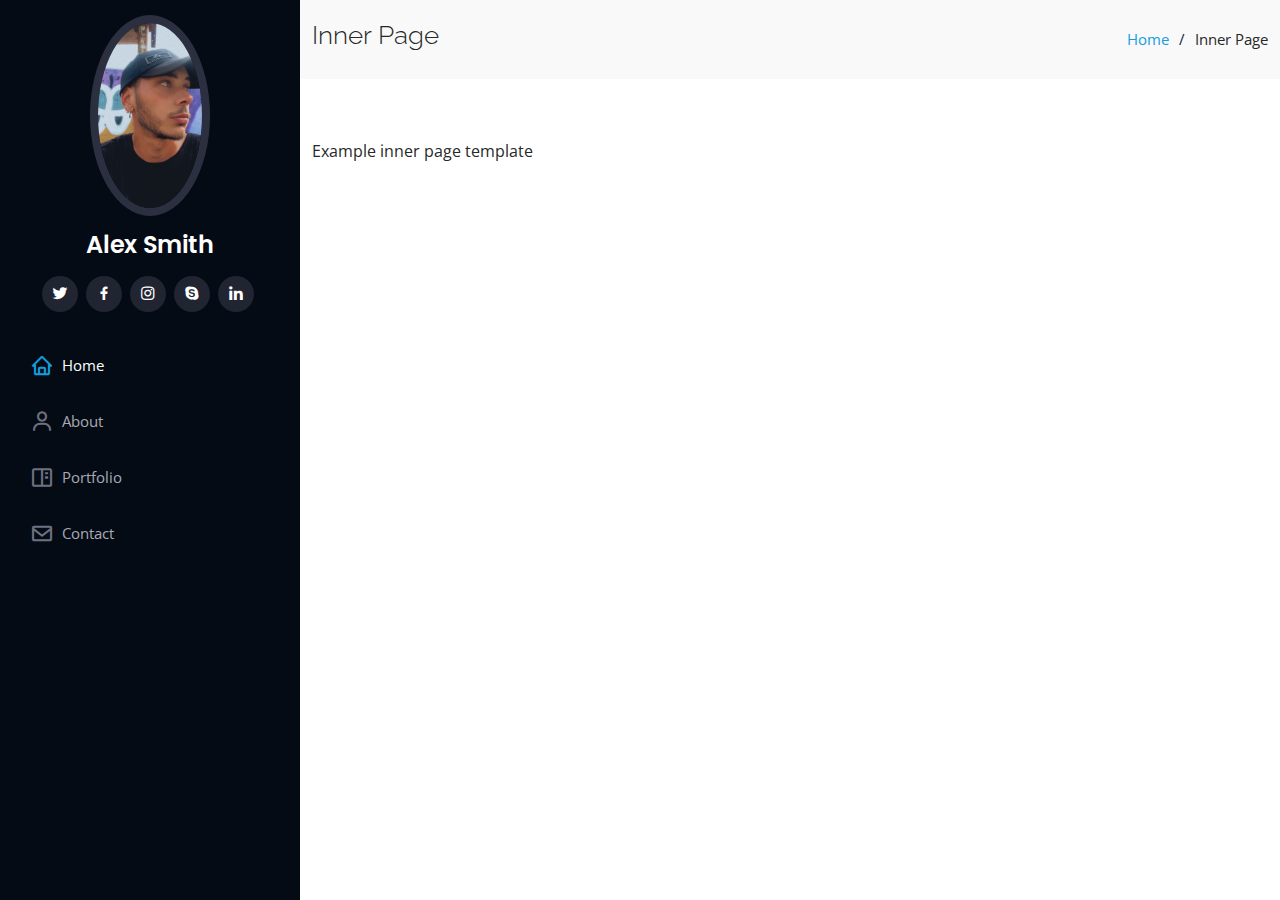
<file: inner-page.html>
<!DOCTYPE html>
<html lang="en">

<head>
  <meta charset="utf-8">
  <meta content="width=device-width, initial-scale=1.0" name="viewport">

  <meta content="" name="description">
  <meta content="" name="keywords">

  <!-- Favicons -->
  <link href="assets/img/favicon.png" rel="icon">
  <link href="assets/img/apple-touch-icon.png" rel="apple-touch-icon">

  <!-- Google Fonts -->
  <link href="https://fonts.googleapis.com/css?family=Open+Sans:300,300i,400,400i,600,600i,700,700i|Raleway:300,300i,400,400i,500,500i,600,600i,700,700i|Poppins:300,300i,400,400i,500,500i,600,600i,700,700i" rel="stylesheet">

  <!-- Vendor CSS Files -->
  <link href="assets/vendor/aos/aos.css" rel="stylesheet">
  <link href="assets/vendor/bootstrap/css/bootstrap.min.css" rel="stylesheet">
  <link href="assets/vendor/bootstrap-icons/bootstrap-icons.css" rel="stylesheet">
  <link href="assets/vendor/boxicons/css/boxicons.min.css" rel="stylesheet">
  <link href="assets/vendor/glightbox/css/glightbox.min.css" rel="stylesheet">
  <link href="assets/vendor/swiper/swiper-bundle.min.css" rel="stylesheet">

  <!-- Template Main CSS File -->
  <link href="assets/css/style.css" rel="stylesheet">

  <!-- =======================================================
  * Template Name: iPortfolio - v3.1.0
  * Template URL: https://bootstrapmade.com/iportfolio-bootstrap-portfolio-websites-template/
  * Author: BootstrapMade.com
  * License: https://bootstrapmade.com/license/
  ======================================================== -->
</head>

<body>

  <!-- ======= Mobile nav toggle button ======= -->
  <i class="bi bi-list mobile-nav-toggle d-xl-none"></i>

  <!-- ======= Header ======= -->
  <header id="header">
    <div class="d-flex flex-column">

      <div class="profile">
        <img src="./profile.jpeg" alt="" class="img-fluid rounded-circle">
        <h1 class="text-light"><a href="index.html">Alex Smith</a></h1>
        <div class="social-links mt-3 text-center">
          <a href="#" class="twitter"><i class="bx bxl-twitter"></i></a>
          <a href="#" class="facebook"><i class="bx bxl-facebook"></i></a>
          <a href="#" class="instagram"><i class="bx bxl-instagram"></i></a>
          <a href="#" class="google-plus"><i class="bx bxl-skype"></i></a>
          <a href="#" class="linkedin"><i class="bx bxl-linkedin"></i></a>
        </div>
      </div>

      <nav id="navbar" class="nav-menu navbar">
        <ul>
          <li><a href="#hero" class="nav-link scrollto active"><i class="bx bx-home"></i> <span>Home</span></a></li>
          <li><a href="#about" class="nav-link scrollto"><i class="bx bx-user"></i> <span>About</span></a></li>
          <li><a href="#portfolio" class="nav-link scrollto"><i class="bx bx-book-content"></i> <span>Portfolio</span></a></li>
          <li><a href="#contact" class="nav-link scrollto"><i class="bx bx-envelope"></i> <span>Contact</span></a></li>
        </ul>
      </nav><!-- .nav-menu -->
    </div>
  </header><!-- End Header -->

  <main id="main">

    <!-- ======= Breadcrumbs ======= -->
    <section class="breadcrumbs">
      <div class="container">

        <div class="d-flex justify-content-between align-items-center">
          <h2>Inner Page</h2>
          <ol>
            <li><a href="index.html">Home</a></li>
            <li>Inner Page</li>
          </ol>
        </div>

      </div>
    </section><!-- End Breadcrumbs -->

    <section class="inner-page">
      <div class="container">
        <p>
          Example inner page template
        </p>
      </div>
    </section>

  </main><!-- End #main -->



  <a href="#" class="back-to-top d-flex align-items-center justify-content-center"><i class="bi bi-arrow-up-short"></i></a>

  <!-- Vendor JS Files -->
  <script src="assets/vendor/aos/aos.js"></script>
  <script src="assets/vendor/bootstrap/js/bootstrap.bundle.min.js"></script>
  <script src="assets/vendor/glightbox/js/glightbox.min.js"></script>
  <script src="assets/vendor/isotope-layout/isotope.pkgd.min.js"></script>
  <script src="assets/vendor/php-email-form/validate.js"></script>
  <script src="assets/vendor/purecounter/purecounter.js"></script>
  <script src="assets/vendor/swiper/swiper-bundle.min.js"></script>
  <script src="assets/vendor/typed.js/typed.min.js"></script>
  <script src="assets/vendor/waypoints/noframework.waypoints.js"></script>

  <!-- Template Main JS File -->
  <script src="assets/js/main.js"></script>

</body>

</html>
</file>
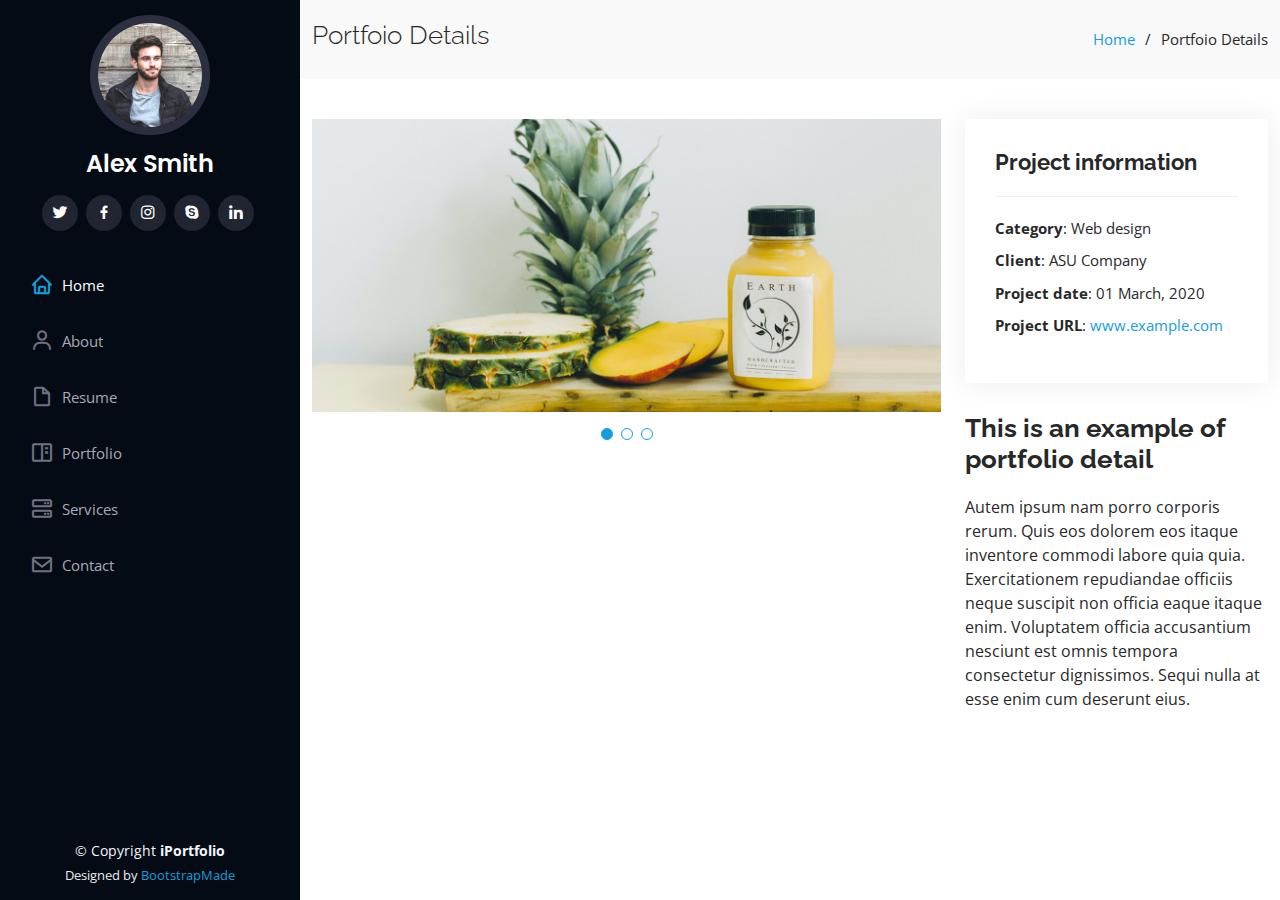
<file: portfolio-details.html>
<!DOCTYPE html>
<html lang="en">

<head>
  <meta charset="utf-8">
  <meta content="width=device-width, initial-scale=1.0" name="viewport">

  <title>Portfolio Details - iPortfolio Bootstrap Template</title>
  <meta content="" name="description">
  <meta content="" name="keywords">

  <!-- Favicons -->
  <link href="assets/img/favicon.png" rel="icon">
  <link href="assets/img/apple-touch-icon.png" rel="apple-touch-icon">

  <!-- Google Fonts -->
  <link href="https://fonts.googleapis.com/css?family=Open+Sans:300,300i,400,400i,600,600i,700,700i|Raleway:300,300i,400,400i,500,500i,600,600i,700,700i|Poppins:300,300i,400,400i,500,500i,600,600i,700,700i" rel="stylesheet">

  <!-- Vendor CSS Files -->
  <link href="assets/vendor/aos/aos.css" rel="stylesheet">
  <link href="assets/vendor/bootstrap/css/bootstrap.min.css" rel="stylesheet">
  <link href="assets/vendor/bootstrap-icons/bootstrap-icons.css" rel="stylesheet">
  <link href="assets/vendor/boxicons/css/boxicons.min.css" rel="stylesheet">
  <link href="assets/vendor/glightbox/css/glightbox.min.css" rel="stylesheet">
  <link href="assets/vendor/swiper/swiper-bundle.min.css" rel="stylesheet">

  <!-- Template Main CSS File -->
  <link href="assets/css/style.css" rel="stylesheet">

  <!-- =======================================================
  * Template Name: iPortfolio - v3.1.0
  * Template URL: https://bootstrapmade.com/iportfolio-bootstrap-portfolio-websites-template/
  * Author: BootstrapMade.com
  * License: https://bootstrapmade.com/license/
  ======================================================== -->
</head>

<body>

  <!-- ======= Mobile nav toggle button ======= -->
  <i class="bi bi-list mobile-nav-toggle d-xl-none"></i>

  <!-- ======= Header ======= -->
  <header id="header">
    <div class="d-flex flex-column">

      <div class="profile">
        <img src="assets/img/profile-img.jpg" alt="" class="img-fluid rounded-circle">
        <h1 class="text-light"><a href="index.html">Alex Smith</a></h1>
        <div class="social-links mt-3 text-center">
          <a href="#" class="twitter"><i class="bx bxl-twitter"></i></a>
          <a href="#" class="facebook"><i class="bx bxl-facebook"></i></a>
          <a href="#" class="instagram"><i class="bx bxl-instagram"></i></a>
          <a href="#" class="google-plus"><i class="bx bxl-skype"></i></a>
          <a href="#" class="linkedin"><i class="bx bxl-linkedin"></i></a>
        </div>
      </div>

      <nav id="navbar" class="nav-menu navbar">
        <ul>
          <li><a href="#hero" class="nav-link scrollto active"><i class="bx bx-home"></i> <span>Home</span></a></li>
          <li><a href="#about" class="nav-link scrollto"><i class="bx bx-user"></i> <span>About</span></a></li>
          <li><a href="#resume" class="nav-link scrollto"><i class="bx bx-file-blank"></i> <span>Resume</span></a></li>
          <li><a href="#portfolio" class="nav-link scrollto"><i class="bx bx-book-content"></i> <span>Portfolio</span></a></li>
          <li><a href="#services" class="nav-link scrollto"><i class="bx bx-server"></i> <span>Services</span></a></li>
          <li><a href="#contact" class="nav-link scrollto"><i class="bx bx-envelope"></i> <span>Contact</span></a></li>
        </ul>
      </nav><!-- .nav-menu -->
    </div>
  </header><!-- End Header -->

  <main id="main">

    <!-- ======= Breadcrumbs ======= -->
    <section id="breadcrumbs" class="breadcrumbs">
      <div class="container">

        <div class="d-flex justify-content-between align-items-center">
          <h2>Portfoio Details</h2>
          <ol>
            <li><a href="index.html">Home</a></li>
            <li>Portfoio Details</li>
          </ol>
        </div>

      </div>
    </section><!-- End Breadcrumbs -->

    <!-- ======= Portfolio Details Section ======= -->
    <section id="portfolio-details" class="portfolio-details">
      <div class="container">

        <div class="row gy-4">

          <div class="col-lg-8">
            <div class="portfolio-details-slider swiper-container">
              <div class="swiper-wrapper align-items-center">

                <div class="swiper-slide">
                  <img src="assets/img/portfolio/portfolio-details-1.jpg" alt="">
                </div>

                <div class="swiper-slide">
                  <img src="assets/img/portfolio/portfolio-details-2.jpg" alt="">
                </div>

                <div class="swiper-slide">
                  <img src="assets/img/portfolio/portfolio-details-3.jpg" alt="">
                </div>

              </div>
              <div class="swiper-pagination"></div>
            </div>
          </div>

          <div class="col-lg-4">
            <div class="portfolio-info">
              <h3>Project information</h3>
              <ul>
                <li><strong>Category</strong>: Web design</li>
                <li><strong>Client</strong>: ASU Company</li>
                <li><strong>Project date</strong>: 01 March, 2020</li>
                <li><strong>Project URL</strong>: <a href="#">www.example.com</a></li>
              </ul>
            </div>
            <div class="portfolio-description">
              <h2>This is an example of portfolio detail</h2>
              <p>
                Autem ipsum nam porro corporis rerum. Quis eos dolorem eos itaque inventore commodi labore quia quia. Exercitationem repudiandae officiis neque suscipit non officia eaque itaque enim. Voluptatem officia accusantium nesciunt est omnis tempora consectetur dignissimos. Sequi nulla at esse enim cum deserunt eius.
              </p>
            </div>
          </div>

        </div>

      </div>
    </section><!-- End Portfolio Details Section -->

  </main><!-- End #main -->

  <!-- ======= Footer ======= -->
  <footer id="footer">
    <div class="container">
      <div class="copyright">
        &copy; Copyright <strong><span>iPortfolio</span></strong>
      </div>
      <div class="credits">
        <!-- All the links in the footer should remain intact. -->
        <!-- You can delete the links only if you purchased the pro version. -->
        <!-- Licensing information: https://bootstrapmade.com/license/ -->
        <!-- Purchase the pro version with working PHP/AJAX contact form: https://bootstrapmade.com/iportfolio-bootstrap-portfolio-websites-template/ -->
        Designed by <a href="https://bootstrapmade.com/">BootstrapMade</a>
      </div>
    </div>
  </footer><!-- End  Footer -->

  <a href="#" class="back-to-top d-flex align-items-center justify-content-center"><i class="bi bi-arrow-up-short"></i></a>

  <!-- Vendor JS Files -->
  <script src="assets/vendor/aos/aos.js"></script>
  <script src="assets/vendor/bootstrap/js/bootstrap.bundle.min.js"></script>
  <script src="assets/vendor/glightbox/js/glightbox.min.js"></script>
  <script src="assets/vendor/isotope-layout/isotope.pkgd.min.js"></script>
  <script src="assets/vendor/php-email-form/validate.js"></script>
  <script src="assets/vendor/purecounter/purecounter.js"></script>
  <script src="assets/vendor/swiper/swiper-bundle.min.js"></script>
  <script src="assets/vendor/typed.js/typed.min.js"></script>
  <script src="assets/vendor/waypoints/noframework.waypoints.js"></script>

  <!-- Template Main JS File -->
  <script src="assets/js/main.js"></script>

</body>

</html>
</file>
<file: assets/css/style.css>
/**
* Template Name: iPortfolio - v3.1.0
* Template URL: https://bootstrapmade.com/iportfolio-bootstrap-portfolio-websites-template/
* Author: BootstrapMade.com
* License: https://bootstrapmade.com/license/
*/

/*--------------------------------------------------------------
# General
--------------------------------------------------------------*/
body {
  font-family: "Open Sans", sans-serif;
  color: #272829;
}

a {
  color: #149ddd;
  text-decoration: none;
}

a:hover {
  color: #37b3ed;
  text-decoration: none;
}

h1, h2, h3, h4, h5, h6 {
  font-family: "Raleway", sans-serif;
}

/*--------------------------------------------------------------
# Back to top button
--------------------------------------------------------------*/
.back-to-top {
  position: fixed;
  visibility: hidden;
  opacity: 0;
  right: 15px;
  bottom: 15px;
  z-index: 996;
  background: #149ddd;
  width: 40px;
  height: 40px;
  border-radius: 50px;
  transition: all 0.4s;
}

.back-to-top i {
  font-size: 28px;
  color: #fff;
  line-height: 0;
}

.back-to-top:hover {
  background: #2eafec;
  color: #fff;
}

.back-to-top.active {
  visibility: visible;
  opacity: 1;
}

/*--------------------------------------------------------------
# Header
--------------------------------------------------------------*/
#header {
  position: fixed;
  top: 0;
  left: 0;
  bottom: 0;
  width: 300px;
  transition: all ease-in-out 0.5s;
  z-index: 9997;
  transition: all 0.5s;
  padding: 0 15px;
  background: #040b14;
  overflow-y: auto;
}

#header .profile img {
  margin: 15px auto;
  display: block;
  width: 120px;
  border: 8px solid #2c2f3f;
}

#header .profile h1 {
  font-size: 24px;
  margin: 0;
  padding: 0;
  font-weight: 600;
  -moz-text-align-last: center;
  text-align-last: center;
  font-family: "Poppins", sans-serif;
}

#header .profile h1 a, #header .profile h1 a:hover {
  color: #fff;
  text-decoration: none;
}

#header .profile .social-links a {
  font-size: 18px;
  display: inline-block;
  background: #212431;
  color: #fff;
  line-height: 1;
  padding: 8px 0;
  margin-right: 4px;
  border-radius: 50%;
  text-align: center;
  width: 36px;
  height: 36px;
  transition: 0.3s;
}

#header .profile .social-links a:hover {
  background: #149ddd;
  color: #fff;
  text-decoration: none;
}

#main {
  margin-left: 300px;
}

@media (max-width: 1199px) {
  #header {
    left: -300px;
  }
  #main {
    margin-left: 0;
  }
}

/*--------------------------------------------------------------
# Navigation Menu
--------------------------------------------------------------*/
/* Desktop Navigation */
.nav-menu {
  padding: 30px 0 0 0;
}

.nav-menu * {
  margin: 0;
  padding: 0;
  list-style: none;
}

.nav-menu > ul > li {
  position: relative;
  white-space: nowrap;
}

.nav-menu a {
  display: flex;
  align-items: center;
  color: #a8a9b4;
  padding: 12px 15px;
  margin-bottom: 8px;
  transition: 0.3s;
  font-size: 15px;
}

.nav-menu a i {
  font-size: 24px;
  padding-right: 8px;
  color: #6f7180;
}

.nav-menu a:hover, .nav-menu .active, .nav-menu li:hover > a {
  text-decoration: none;
  color: #fff;
}

.nav-menu a:hover i, .nav-menu .active i, .nav-menu li:hover > a i {
  color: #149ddd;
}

/* Mobile Navigation */
.mobile-nav-toggle {
  position: fixed;
  right: 15px;
  top: 15px;
  z-index: 9998;
  border: 0;
  font-size: 24px;
  transition: all 0.4s;
  outline: none !important;
  background-color: #149ddd;
  color: #fff;
  width: 40px;
  height: 40px;
  display: inline-flex;
  align-items: center;
  justify-content: center;
  line-height: 0;
  border-radius: 50px;
  cursor: pointer;
}

.mobile-nav-active {
  overflow: hidden;
}

.mobile-nav-active #header {
  left: 0;
}

/*--------------------------------------------------------------
# Hero Section
--------------------------------------------------------------*/
#hero {
  width: 100%;
  height: 100vh;
  background-color:black;
  background-size: cover;
}

#hero:before {
  content: "";
  background: rgba(5, 13, 24, 0.3);
  position: absolute;
  bottom: 0;
  top: 0;
  left: 0;
  right: 0;
  z-index: 1;
}

#hero .hero-container {
  position: relative;
  z-index: 2;
  min-width: 300px;
}

#hero h1 {
  margin: 0 0 10px 0;
  font-size: 64px;
  font-weight: 700;
  line-height: 56px;
  color: #fff;
}

#hero p {
  color: #fff;
  margin-bottom: 50px;
  font-size: 26px;
  font-family: "Poppins", sans-serif;
}

#hero p span {
  color: #fff;
  padding-bottom: 4px;
  letter-spacing: 1px;
  border-bottom: 3px solid #149ddd;
}

@media (min-width: 1024px) {
  #hero {
    background-attachment: fixed;
  }
}

@media (max-width: 768px) {
  #hero h1 {
    font-size: 28px;
    line-height: 36px;
  }
  #hero h2 {
    font-size: 18px;
    line-height: 24px;
    margin-bottom: 30px;
  }
}

/*--------------------------------------------------------------
# Sections General
--------------------------------------------------------------*/
section {
  padding: 60px 0;
  overflow: hidden;
}

.section-bg {
  background: #f5f8fd;
}

.section-title {
  padding-bottom: 30px;
}

.section-title h2 {
  font-size: 32px;
  font-weight: bold;
  margin-bottom: 20px;
  padding-bottom: 20px;
  position: relative;
  color: #173b6c;
}

.section-title h2::after {
  content: '';
  position: absolute;
  display: block;
  width: 50px;
  height: 3px;
  background: #149ddd;
  bottom: 0;
  left: 0;
}

.section-title p {
  margin-bottom: 0;
}

/*--------------------------------------------------------------
# About
--------------------------------------------------------------*/
.about .content h3 {
  font-weight: 700;
  font-size: 26px;
  color: #173b6c;
}

.about .content ul {
  list-style: none;
  padding: 0;
}

.about .content ul li {
  margin-bottom: 20px;
  display: flex;
  align-items: center;
}

.about .content ul strong {
  margin-right: 10px;
}

.about .content ul i {
  font-size: 16px;
  margin-right: 5px;
  color: #149ddd;
  line-height: 0;
}

.about .content p:last-child {
  margin-bottom: 0;
}

/*--------------------------------------------------------------
# Facts
--------------------------------------------------------------*/
.facts {
  padding-bottom: 30px;
}

.facts .count-box {
  padding: 30px;
  width: 100%;
}

.facts .count-box i {
  display: block;
  font-size: 44px;
  color: #149ddd;
  float: left;
  line-height: 0;
}

.facts .count-box span {
  font-size: 48px;
  line-height: 40px;
  display: block;
  font-weight: 700;
  color: #050d18;
  margin-left: 60px;
}

.facts .count-box p {
  padding: 15px 0 0 0;
  margin: 0 0 0 60px;
  font-family: "Raleway", sans-serif;
  font-size: 14px;
  color: #122f57;
}

.facts .count-box a {
  font-weight: 600;
  display: block;
  margin-top: 20px;
  color: #122f57;
  font-size: 15px;
  font-family: "Poppins", sans-serif;
  transition: ease-in-out 0.3s;
}

.facts .count-box a:hover {
  color: #1f5297;
}

/*--------------------------------------------------------------
# Akills
--------------------------------------------------------------*/
.skills .progress {
  height: 60px;
  display: block;
  background: none;
  border-radius: 0;
}

.skills .progress .skill {
  padding: 0;
  margin: 0 0 6px 0;
  text-transform: uppercase;
  display: block;
  font-weight: 600;
  font-family: "Poppins", sans-serif;
  color: #050d18;
}

.skills .progress .skill .val {
  float: right;
  font-style: normal;
}

.skills .progress-bar-wrap {
  background: #dce8f8;
  height: 10px;
}

.skills .progress-bar {
  width: 1px;
  height: 10px;
  transition: .9s;
  background-color: #149ddd;
}

/*--------------------------------------------------------------
# Resume
--------------------------------------------------------------*/
.resume .resume-title {
  font-size: 26px;
  font-weight: 700;
  margin-top: 20px;
  margin-bottom: 20px;
  color: #050d18;
}

.resume .resume-item {
  padding: 0 0 20px 20px;
  margin-top: -2px;
  border-left: 2px solid #1f5297;
  position: relative;
}

.resume .resume-item h4 {
  line-height: 18px;
  font-size: 18px;
  font-weight: 600;
  text-transform: uppercase;
  font-family: "Poppins", sans-serif;
  color: #050d18;
  margin-bottom: 10px;
}

.resume .resume-item h5 {
  font-size: 16px;
  background: #e4edf9;
  padding: 5px 15px;
  display: inline-block;
  font-weight: 600;
  margin-bottom: 10px;
}

.resume .resume-item ul {
  padding-left: 20px;
}

.resume .resume-item ul li {
  padding-bottom: 10px;
}

.resume .resume-item:last-child {
  padding-bottom: 0;
}

.resume .resume-item::before {
  content: "";
  position: absolute;
  width: 16px;
  height: 16px;
  border-radius: 50px;
  left: -9px;
  top: 0;
  background: #fff;
  border: 2px solid #1f5297;
}

/*--------------------------------------------------------------
# Portfolio
--------------------------------------------------------------*/
.portfolio .portfolio-item {
  margin-bottom: 30px;
}

.portfolio #portfolio-flters {
  padding: 0;
  margin: 0 auto 35px auto;
  list-style: none;
  text-align: center;
  background: #fff;
  border-radius: 50px;
  padding: 2px 15px;
}

.portfolio #portfolio-flters li {
  cursor: pointer;
  display: inline-block;
  padding: 10px 15px 8px 15px;
  font-size: 14px;
  font-weight: 600;
  line-height: 1;
  text-transform: uppercase;
  color: #272829;
  margin-bottom: 5px;
  transition: all 0.3s ease-in-out;
}

.portfolio #portfolio-flters li:hover, .portfolio #portfolio-flters li.filter-active {
  color: #149ddd;
}

.portfolio #portfolio-flters li:last-child {
  margin-right: 0;
}

.portfolio .portfolio-wrap {
  transition: 0.3s;
  position: relative;
  overflow: hidden;
  z-index: 1;
}

.portfolio .portfolio-wrap::before {
  content: "";
  background: rgba(255, 255, 255, 0.5);
  position: absolute;
  left: 0;
  right: 0;
  top: 0;
  bottom: 0;
  transition: all ease-in-out 0.3s;
  z-index: 2;
  opacity: 0;
}

.portfolio .portfolio-wrap .portfolio-links {
  opacity: 1;
  left: 0;
  right: 0;
  bottom: -60px;
  z-index: 3;
  position: absolute;
  transition: all ease-in-out 0.3s;
  display: flex;
  justify-content: center;
}

.portfolio .portfolio-wrap .portfolio-links a {
  color: #fff;
  font-size: 28px;
  text-align: center;
  background: rgba(20, 157, 221, 0.75);
  transition: 0.3s;
  width: 50%;
}

.portfolio .portfolio-wrap .portfolio-links a:hover {
  background: rgba(20, 157, 221, 0.95);
}

.portfolio .portfolio-wrap .portfolio-links a + a {
  border-left: 1px solid #37b3ed;
}

.portfolio .portfolio-wrap:hover::before {
  top: 0;
  left: 0;
  right: 0;
  bottom: 0;
  opacity: 1;
}

.portfolio .portfolio-wrap:hover .portfolio-links {
  opacity: 1;
  bottom: 0;
}

/*--------------------------------------------------------------
# Portfolio Details
--------------------------------------------------------------*/
.portfolio-details {
  padding-top: 40px;
}

.portfolio-details .portfolio-details-slider img {
  width: 100%;
}

.portfolio-details .portfolio-details-slider .swiper-pagination {
  margin-top: 20px;
  position: relative;
}

.portfolio-details .portfolio-details-slider .swiper-pagination .swiper-pagination-bullet {
  width: 12px;
  height: 12px;
  background-color: #fff;
  opacity: 1;
  border: 1px solid #149ddd;
}

.portfolio-details .portfolio-details-slider .swiper-pagination .swiper-pagination-bullet-active {
  background-color: #149ddd;
}

.portfolio-details .portfolio-info {
  padding: 30px;
  box-shadow: 0px 0 30px rgba(5, 13, 24, 0.08);
}

.portfolio-details .portfolio-info h3 {
  font-size: 22px;
  font-weight: 700;
  margin-bottom: 20px;
  padding-bottom: 20px;
  border-bottom: 1px solid #eee;
}

.portfolio-details .portfolio-info ul {
  list-style: none;
  padding: 0;
  font-size: 15px;
}

.portfolio-details .portfolio-info ul li + li {
  margin-top: 10px;
}

.portfolio-details .portfolio-description {
  padding-top: 30px;
}

.portfolio-details .portfolio-description h2 {
  font-size: 26px;
  font-weight: 700;
  margin-bottom: 20px;
}

.portfolio-details .portfolio-description p {
  padding: 0;
}

/*--------------------------------------------------------------
# Services
--------------------------------------------------------------*/
.services .icon-box {
  margin-bottom: 20px;
}

.services .icon {
  float: left;
  display: flex;
  align-items: center;
  justify-content: center;
  width: 54px;
  height: 54px;
  background: #149ddd;
  border-radius: 50%;
  transition: 0.5s;
  border: 1px solid #149ddd;
}

.services .icon i {
  color: #fff;
  font-size: 24px;
  line-height: 0;
}

.services .icon-box:hover .icon {
  background: #fff;
}

.services .icon-box:hover .icon i {
  color: #149ddd;
}

.services .title {
  margin-left: 80px;
  font-weight: 700;
  margin-bottom: 15px;
  font-size: 18px;
}

.services .title a {
  color: #343a40;
}

.services .title a:hover {
  color: #149ddd;
}

.services .description {
  margin-left: 80px;
  line-height: 24px;
  font-size: 14px;
}

/*--------------------------------------------------------------
# Testimonials
--------------------------------------------------------------*/
.testimonials .testimonial-item {
  box-sizing: content-box;
  text-align: center;
  min-height: 320px;
}

.testimonials .testimonial-item .testimonial-img {
  width: 90px;
  border-radius: 50%;
  margin: 0 auto;
}

.testimonials .testimonial-item h3 {
  font-size: 18px;
  font-weight: bold;
  margin: 10px 0 5px 0;
  color: #111;
}

.testimonials .testimonial-item h4 {
  font-size: 14px;
  color: #999;
  margin: 0;
}

.testimonials .testimonial-item .quote-icon-left, .testimonials .testimonial-item .quote-icon-right {
  color: #c3e8fa;
  font-size: 26px;
}

.testimonials .testimonial-item .quote-icon-left {
  display: inline-block;
  left: -5px;
  position: relative;
}

.testimonials .testimonial-item .quote-icon-right {
  display: inline-block;
  right: -5px;
  position: relative;
  top: 10px;
}

.testimonials .testimonial-item p {
  font-style: italic;
  margin: 0 15px 15px 15px;
  padding: 20px;
  background: #fff;
  position: relative;
  margin-bottom: 35px;
  border-radius: 6px;
  box-shadow: 0px 2px 15px rgba(0, 0, 0, 0.1);
}

.testimonials .testimonial-item p::after {
  content: "";
  width: 0;
  height: 0;
  border-top: 20px solid #fff;
  border-right: 20px solid transparent;
  border-left: 20px solid transparent;
  position: absolute;
  bottom: -20px;
  left: calc(50% - 20px);
}

.testimonials .swiper-pagination {
  margin-top: 20px;
  position: relative;
}

.testimonials .swiper-pagination .swiper-pagination-bullet {
  width: 12px;
  height: 12px;
  background-color: #fff;
  opacity: 1;
  border: 1px solid #149ddd;
}

.testimonials .swiper-pagination .swiper-pagination-bullet-active {
  background-color: #149ddd;
}

/*--------------------------------------------------------------
# Contact
--------------------------------------------------------------*/
.contact {
  padding-bottom: 130px;
}

.contact .info {
  padding: 30px;
  background: #fff;
  width: 100%;
  box-shadow: 0 0 24px 0 rgba(0, 0, 0, 0.12);
}

.contact .info i {
  font-size: 20px;
  color: #149ddd;
  float: left;
  width: 44px;
  height: 44px;
  background: #dff3fc;
  display: flex;
  justify-content: center;
  align-items: center;
  border-radius: 50px;
  transition: all 0.3s ease-in-out;
}

.contact .info h4 {
  padding: 0 0 0 60px;
  font-size: 22px;
  font-weight: 600;
  margin-bottom: 5px;
  color: #050d18;
}

.contact .info p {
  padding: 0 0 10px 60px;
  margin-bottom: 20px;
  font-size: 14px;
  color: #173b6c;
}

.contact .info .email p {
  padding-top: 5px;
}

.contact .info .social-links {
  padding-left: 60px;
}

.contact .info .social-links a {
  font-size: 18px;
  display: inline-block;
  background: #333;
  color: #fff;
  line-height: 1;
  padding: 8px 0;
  border-radius: 50%;
  text-align: center;
  width: 36px;
  height: 36px;
  transition: 0.3s;
  margin-right: 10px;
}

.contact .info .social-links a:hover {
  background: #149ddd;
  color: #fff;
}

.contact .info .email:hover i, .contact .info .address:hover i, .contact .info .phone:hover i {
  background: #149ddd;
  color: #fff;
}

.contact .php-email-form {
  width: 100%;
  padding: 30px;
  background: #fff;
  box-shadow: 0 0 24px 0 rgba(0, 0, 0, 0.12);
}

.contact .php-email-form .form-group {
  padding-bottom: 8px;
}

.contact .php-email-form .validate {
  display: none;
  color: red;
  margin: 0 0 15px 0;
  font-weight: 400;
  font-size: 13px;
}

.contact .php-email-form .error-message {
  display: none;
  color: #fff;
  background: #ed3c0d;
  text-align: left;
  padding: 15px;
  font-weight: 600;
}

.contact .php-email-form .error-message br + br {
  margin-top: 25px;
}

.contact .php-email-form .sent-message {
  display: none;
  color: #fff;
  background: #18d26e;
  text-align: center;
  padding: 15px;
  font-weight: 600;
}

.contact .php-email-form .loading {
  display: none;
  background: #fff;
  text-align: center;
  padding: 15px;
}

.contact .php-email-form .loading:before {
  content: "";
  display: inline-block;
  border-radius: 50%;
  width: 24px;
  height: 24px;
  margin: 0 10px -6px 0;
  border: 3px solid #18d26e;
  border-top-color: #eee;
  -webkit-animation: animate-loading 1s linear infinite;
  animation: animate-loading 1s linear infinite;
}

.contact .php-email-form .form-group {
  margin-bottom: 15px;
}

.contact .php-email-form label {
  padding-bottom: 8px;
}

.contact .php-email-form input, .contact .php-email-form textarea {
  border-radius: 0;
  box-shadow: none;
  font-size: 14px;
}

.contact .php-email-form input {
  height: 44px;
}

.contact .php-email-form textarea {
  padding: 10px 15px;
}

.contact .php-email-form button[type="submit"] {
  background: #149ddd;
  border: 0;
  padding: 10px 24px;
  color: #fff;
  transition: 0.4s;
  border-radius: 4px;
}

.contact .php-email-form button[type="submit"]:hover {
  background: #37b3ed;
}

@-webkit-keyframes animate-loading {
  0% {
    transform: rotate(0deg);
  }
  100% {
    transform: rotate(360deg);
  }
}

@keyframes animate-loading {
  0% {
    transform: rotate(0deg);
  }
  100% {
    transform: rotate(360deg);
  }
}

/*--------------------------------------------------------------
# Breadcrumbs
--------------------------------------------------------------*/
.breadcrumbs {
  padding: 20px 0;
  background: #f9f9f9;
}

.breadcrumbs h2 {
  font-size: 26px;
  font-weight: 300;
}

.breadcrumbs ol {
  display: flex;
  flex-wrap: wrap;
  list-style: none;
  padding: 0;
  margin: 0;
  font-size: 15px;
}

.breadcrumbs ol li + li {
  padding-left: 10px;
}

.breadcrumbs ol li + li::before {
  display: inline-block;
  padding-right: 10px;
  color: #0e2442;
  content: "/";
}

@media (max-width: 768px) {
  .breadcrumbs .d-flex {
    display: block !important;
  }
  .breadcrumbs ol {
    display: block;
  }
  .breadcrumbs ol li {
    display: inline-block;
  }
}

/*--------------------------------------------------------------
# Footer
--------------------------------------------------------------*/
#footer {
  padding: 15px;
  color: #f4f6fd;
  font-size: 14px;
  position: fixed;
  left: 0;
  bottom: 0;
  width: 300px;
  z-index: 9999;
  background: #040b14;
}

#footer .copyright {
  text-align: center;
}

#footer .credits {
  padding-top: 5px;
  text-align: center;
  font-size: 13px;
  color: #eaebf0;
}

@media (max-width: 1199px) {
  #footer {
    position: static;
    width: auto;
    padding-right: 20px 15px;
  }
}
</file>
